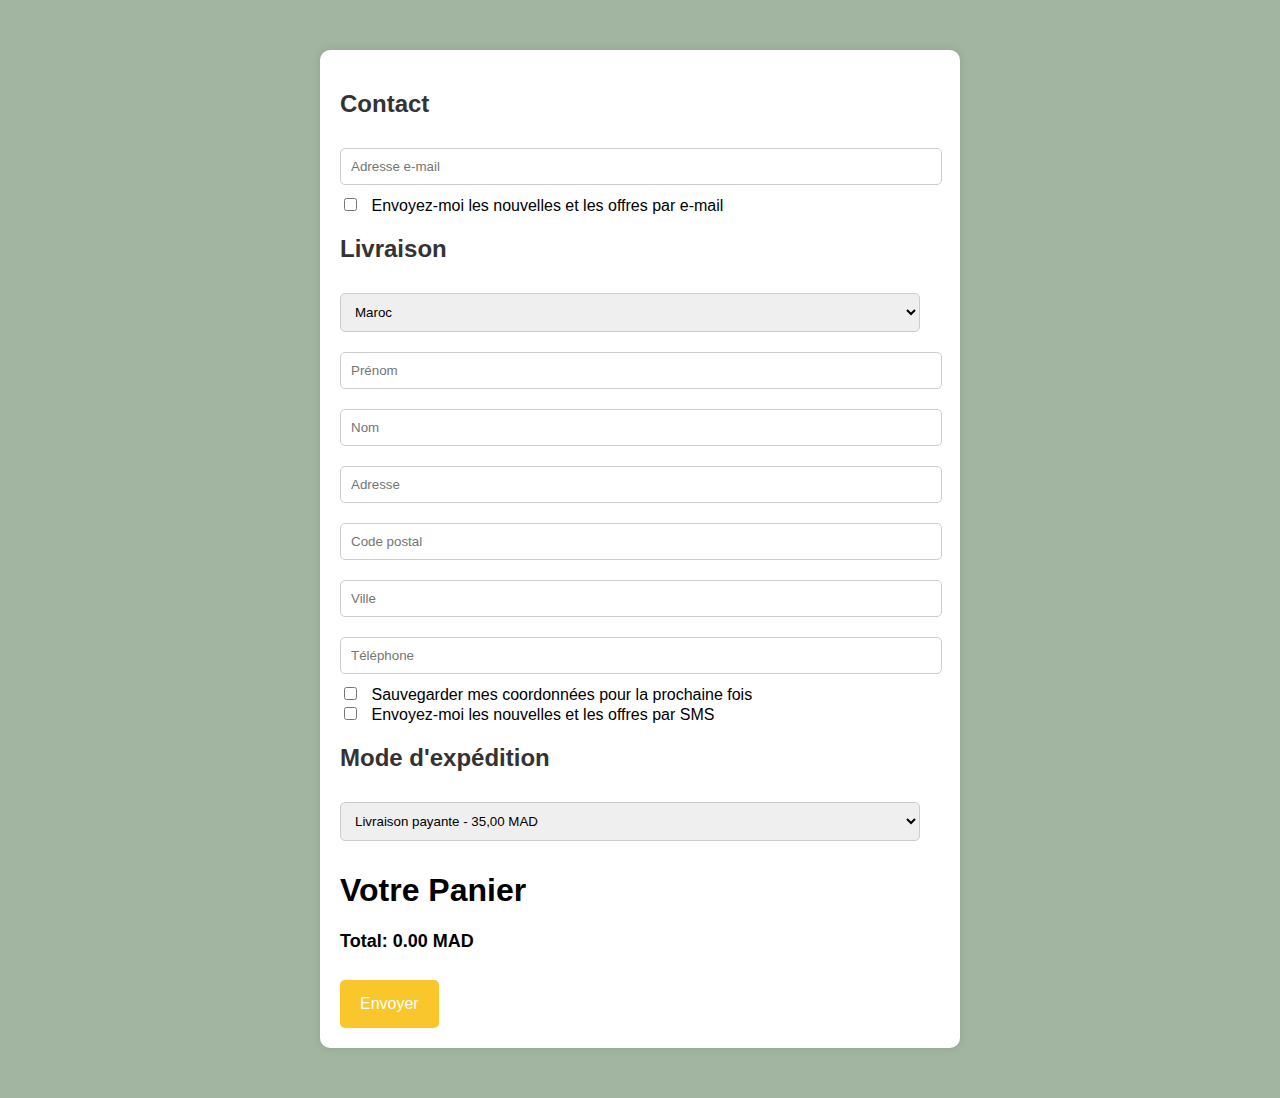
<file: commander.html>
<!DOCTYPE html>
<html lang="fr">
<head>
    <meta charset="UTF-8">
    <meta name="viewport" content="width=device-width, initial-scale=1.0">
    <title>Commande</title>
    <link rel="stylesheet" href="styles.css">
</head>
<body>
    <div class="container">
      
        <form id="orderForm">
            <h2>Contact</h2>
            <input type="email" id="email" name="email" placeholder="Adresse e-mail" required>
            <div>
                <input type="checkbox" id="newsletterEmail" name="newsletterEmail">
                <label for="newsletterEmail">Envoyez-moi les nouvelles et les offres par e-mail</label>
            </div>
            
            <h2>Livraison</h2>
            <select id="country" name="country" required>
                <option value="Maroc">Maroc</option>
                <!-- Add other countries if needed -->
            </select>
            <input type="text" id="firstName" name="firstName" placeholder="Prénom" required>
            <input type="text" id="lastName" name="lastName" placeholder="Nom" required>
            <input type="text" id="address" name="address" placeholder="Adresse" required>
            <input type="text" id="postalCode" name="postalCode" placeholder="Code postal" required>
            <input type="text" id="city" name="city" placeholder="Ville" required>
            <input type="tel" id="phone" name="phone" placeholder="Téléphone" required>
            
            <div>
                <input type="checkbox" id="saveInfo" name="saveInfo">
                <label for="saveInfo">Sauvegarder mes coordonnées pour la prochaine fois</label>
            </div>
            <div>
                <input type="checkbox" id="newsletterSMS" name="newsletterSMS">
                <label for="newsletterSMS">Envoyez-moi les nouvelles et les offres par SMS</label>
            </div>
            
            <h2>Mode d'expédition</h2>
            <select id="shipping" name="shipping" required>
                <option value="payant">Livraison payante - 35,00 MAD</option>
                <!-- Add other shipping options if needed -->
            </select>

            <main>
                <section class="cart">
                    <h1>Votre Panier</h1>
                    <div id="cart-items"></div>
                    <div class="cart-summary">
                        <p id="total-price">Total: 0 MAD</p>
                    </div>
                </section>
            </main>

            <button type="submit">Envoyer</button>
        </form>
    </div>
    <script src="cart.js"></script>
    <script src="script.js"></script>
</body>
</html>
</file>
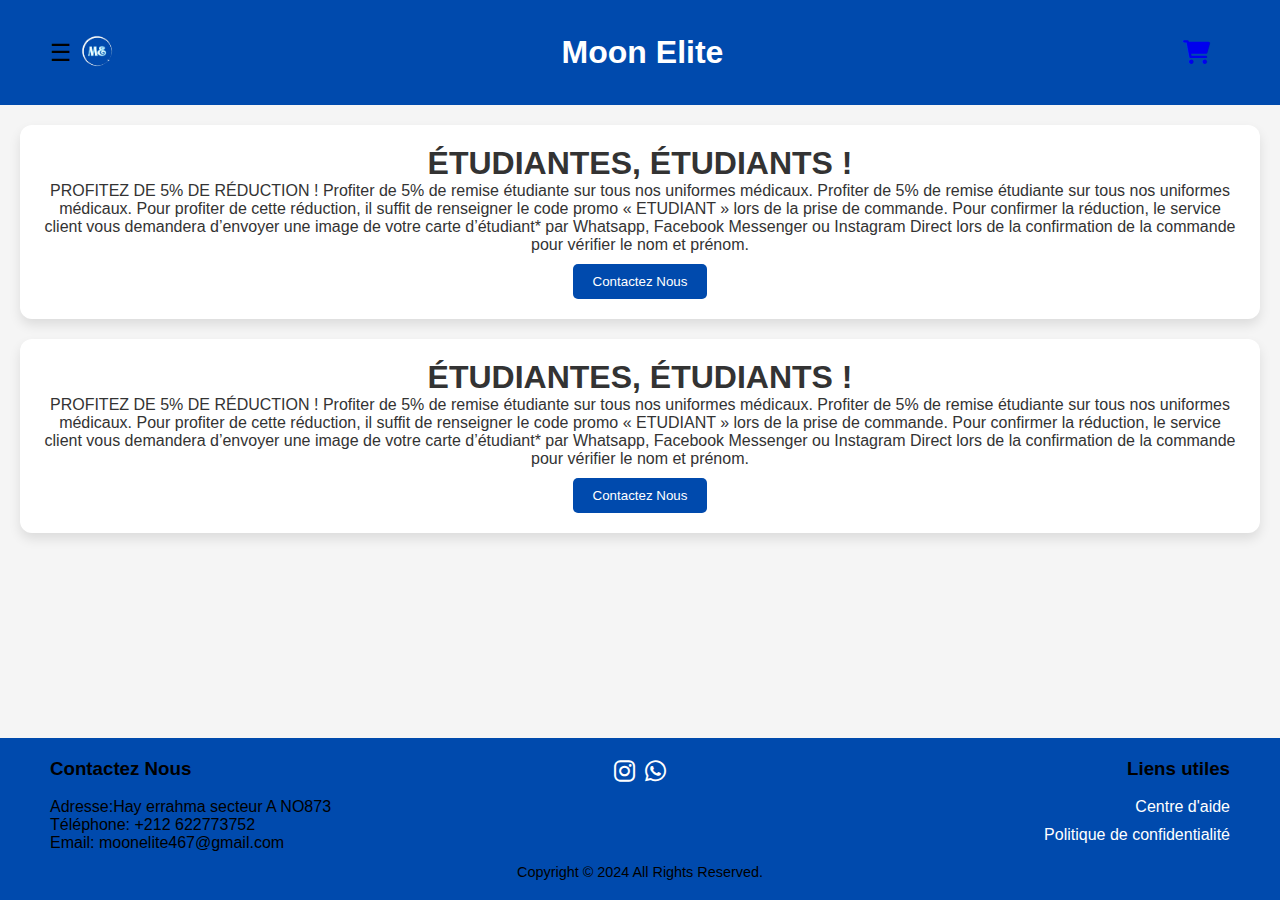
<file: redaction.html>
<!DOCTYPE html>
<html lang="en">
<head>
    <meta charset="UTF-8">
    <meta name="viewport" content="width=device-width, initial-scale=1.0">
    <title>Moon elite</title>
    <link rel="stylesheet" href="https://cdnjs.cloudflare.com/ajax/libs/font-awesome/6.0.0-beta3/css/all.min.css">
  <style>
    /* Reset some default styles */
* {
  margin: 0;
  padding: 0;
  box-sizing: border-box;
}

html, body {
  height: 100%;
}

body {
  font-family: Arial, sans-serif;
  background-color: #f5f5f5;
  color: #333;
  display: flex;
  flex-direction: column;
}

.wrapper {
  display: flex;
  flex-direction: column;
  min-height: 100vh;
}

header {
  background-color: #004AAD;
  padding: 20px 50px;
  display: flex;
  justify-content: space-between;
  align-items: center;
}

header .logo img {
  height: 50px;
}

header nav {
  flex-grow: 1;
  display: flex;
  justify-content: center;
}

header nav ul {
  list-style: none;
  display: flex;
  gap: 20px;
}

header nav ul li {
  display: inline;
}

header nav ul li a {
  text-decoration: none;
  color: #000;
  font-weight: bold;
}

header .cart img {
  height: 30px;
}

main {
  padding: 20px;
  max-width: 1500px;
  margin: 0 auto;
  flex: 1;
}

.products-section {
  margin: 40px 0;
}

.products-section h1 {
  font-size: 2.5em;
  text-align: center;
  margin-bottom: 20px;
}

.products {
  display: flex;
  justify-content: space-around;
  flex-wrap: wrap;
  gap: 30px;
}

.product {
  background-color: #fff;
  padding: 30px;
  border-radius: 12px;
  box-shadow: 0 6px 12px rgba(0, 0, 0, 0.1);
  text-align: center;
  flex: 1 1 calc(50% - 40px);
  max-width: calc(50% - 40px);
}

.product img {
  width: 200px;
  height: auto;
  object-fit: cover;
  border-radius: 12px;
}

.product h2 {
  font-size: 1.6em;
  margin: 15px 0;
  color: #555;
}

.product p {
  font-size: 1.4em;
  color: #333;
}

.product .discount {
  text-decoration: line-through;
  color: red;
  margin-left: 10px;
}

.colors {
  display: flex;
  justify-content: center;
  gap: 15px;
  margin: 15px 0;
}

.color {
  width: 25px;
  height: 25px;
  border-radius: 50%;
  cursor: pointer;
}

footer {
  background-color: #004AAD;
  padding: 20px 50px;
  margin-top: 20px;
}

.footer-content {
  display: flex;
  justify-content: space-between;
  max-width: 1500px;
  margin: 0 auto;
  color: #000;
}

.footer-content .contact {
  width: 45%;
}

.footer-content .links {
  width: 45%;
  text-align: right;
}

.footer-content .links ul {
  list-style: none;
}

.footer-content .links ul li {
  margin-bottom: 10px;
}

.footer-content .links ul li a {
  text-decoration: none;
  color: #fff; /* Links in footer set to white */
}

.footer-content .links ul li a:hover {
  color: #ddd; /* Optional: Change link color on hover */
}

.social-media-center {
  display: flex;
  justify-content: center;
  margin-top: 20px;
}

.social-media {
  display: flex;
  gap: 10px;
}

.social-media a {
  text-decoration: none;
  color: #fff; /* Social media links in footer set to white */
  font-size: 1.5em;
}

social-media a:hover {
  color: #ddd; /* Optional: Change link color on hover */
}

.footer-bottom {
  text-align: center;
  margin-top: 10px;
  font-size: 0.9em;
  color: #000;
}

.cart {
  padding: 20px;
  max-width: 1500px;
  margin: 0 auto;
}

.cart-item {
  display: flex;
  align-items: center;
  margin-bottom: 20px;
}

.cart-item img {
  width: 100px;
  height: auto;
  object-fit: cover;
  border-radius: 8px;
  margin-right: 20px;
}

.cart-summary {
  text-align: right;
}

.cart-summary p {
  font-size: 1.2em;
  font-weight: bold;
}

.cart-summary button {
  background-color: #28a745;
  color: #fff;
  border: none;
  padding: 10px 20px;
  border-radius: 5px;
  cursor: pointer;
}

/* Menu button and dropdown styles */
.menu-button {
  position: relative;
}

#menu-btn {
  background: none;
  border: none;
  font-size: 1.5em;
  cursor: pointer;
}

.dropdown-menu {
  display: none;
  position: absolute;
  top: 100%;
  left: 0;
  background-color: #fff;
  box-shadow: 0 6px 12px rgba(0, 0, 0, 0.1);
  list-style: none;
  padding: 10px 0;
  margin: 0;
  border-radius: 4px;
  z-index: 10;
  width: 200px; /* adjust width as needed */
}

.dropdown-menu li {
  padding: 10px 20px;
  position: relative;
}

.dropdown-menu li a {
  text-decoration: none;
  color: #333;
  display: block;
}

.dropdown-menu li:hover {
  background-color: #f5f5f5;
}

/* Submenu styles */
.dropdown-menu .submenu {
  display: none;
  position: relative;
  top: 0;
  left: 0;
  margin-left: 20px; /* indent for submenu */
  box-shadow: none; /* no additional shadow */
  width: 100%; /* full width of parent menu */
}

.dropdown-menu li:hover > .submenu {
  display: block;
}

/* Remove bullets and styles from submenus */
.dropdown-menu .submenu li {
  list-style: none;
  padding: 5px 0;
}

.dropdown-menu .submenu li a {
  text-decoration: none;
  color: #666;
}

header h1 {
  flex-grow: 1;
  text-align: center;
  font-size: 2em;
  color: #000;
  font-weight: bold;
  margin: 0;
}

/* Responsive styles */
@media (max-width: 768px) {
  header {
    flex-direction: column;
    align-items: flex-start;
  }

  header nav {
    width: 100%;
    justify-content: flex-start;
  }

  header nav ul {
    flex-direction: column;
    gap: 10px;
  }

  .products {
    flex-direction: column;
  }

  .product {
    max-width: 100%;
    flex: 1 1 100%;
  }

  .footer-content {
    flex-direction: column;
    align-items: flex-start;
  }

  .footer-content .contact, .footer-content .links {
    width: 100%;
    margin-bottom: 20px;
  }

  .footer-content .links {
    text-align: left;
  }
}

@media (max-width: 480px) {
  header {
    padding: 10px 20px;
  }

  header .logo img {
    height: 40px;
  }

  header nav ul {
    gap: 5px;
  }

  main {
    padding: 10px;
  }

  .product {
    padding: 20px;
  }

  .product img {
    width: 150px;
  }

  footer {
    padding: 10px 20px;
  }

  .footer-content .contact, .footer-content .links {
    text-align: left;
  }

  .social-media-center {
    margin-top: 10px;
  }
}

/* New styles for info sections */
.info-section {
  background-color: #fff;
  padding: 20px;
  margin-bottom: 20px;
  text-align: center;
  border-radius: 12px;
  box-shadow: 0 6px 12px rgba(0, 0, 0, 0.1);
}

.contact-btn {
  background-color: #004AAD;
  color: #fff;
  border: none;
  padding: 10px 20px;
  border-radius: 5px;
  cursor: pointer;
  margin-top: 10px;
}

.contact-btn:hover {
  background-color: #003580;
}

  </style>
</head>
<body>
    <div class="wrapper">
        <header>
            <div class="menu-button">
                <button id="menu-btn">☰</button>
                <ul id="menu-dropdown" class="dropdown-menu">
                    <li>
                        <a href="#">Femme</a>
                        <ul class="submenu">
                            <li><a href="#">Pyjama de bloc</a></li>
                            <li><a href="#">Stretch - Col Mao</a></li>
                            <li><a href="#">Stretch - Col V</a></li>
                            <li><a href="#">Stretch - Col Polo</a></li>
                            <li><a href="#">Collection hijab</a></li>
                            <li>
                                <a href="#">Blouses anti-tâches</a>
                                <ul class="submenu">
                                    <li><a href="#">Col chemisier - demi-manches</a></li>
                                    <li><a href="#">Col officier - demi-manches</a></li>
                                    <li><a href="#">Col chemisier - manches Longues</a></li>
                                    <li><a href="#">Col officier - manches Longues</a></li>
                                </ul>
                            </li>
                        </ul>
                    </li>
                    <li>
                        <a href="#">Homme</a>
                        <ul class="submenu">
                            <li><a href="#">Pyjama de bloc</a></li>
                            <li><a href="#">Stretch - Col Mao</a></li>
                            <li><a href="#">Stretch - Col V</a></li>
                            <li><a href="#">Stretch - Col Polo</a></li>
                            <li>
                                <a href="#">Blouses anti-tâches</a>
                                <ul class="submenu">
                                    <li><a href="#">Col chemisier - demi-manches</a></li>
                                    <li><a href="#">Col officier - demi-manches</a></li>
                                    <li><a href="#">Col chemisier - manches Longues</a></li>
                                    <li><a href="#">Col officier - manches Longues</a></li>
                                </ul>
                            </li>
                        </ul>
                    </li>
                    <li><a href="#">Calots</a></li>
                    <li><a href="#">Polaire</a></li>
                    <li><a href="#">Rédaction</a></li>
                </ul>
            </div>
            <div class="logo">
                <img src="./logo.jpg" alt="Beez Uniforms">
            </div>
            <h1 style="color: white;">Moon Elite
</h1>
            
            <div class="cart">
                <a href="./commander.html"><i style="font-size:24px" class="fa">&#xf07a;</i></a>
            </div>
        </header>
        <main>
          <section class="info-section">
            <p><h1>ÉTUDIANTES, ÉTUDIANTS !</h1>
              PROFITEZ DE 5% DE RÉDUCTION !
              Profiter de 5% de remise étudiante sur tous nos uniformes médicaux.
              
              Profiter de 5% de remise étudiante sur tous nos uniformes médicaux. Pour profiter de cette réduction, il suffit de renseigner le code promo « ETUDIANT » lors de la prise de commande.
              Pour confirmer la réduction, le service client vous demandera d’envoyer une image de votre carte d’étudiant* par Whatsapp, Facebook Messenger ou Instagram Direct lors de la confirmation de la commande pour vérifier le nom et prénom.</p>
              <button class="contact-btn" onclick="sendWhatsAppMessage()">Contactez Nous</button>
          </section>
          <section class="info-section">
              <p><h1>ÉTUDIANTES, ÉTUDIANTS !</h1>
                PROFITEZ DE 5% DE RÉDUCTION !
                Profiter de 5% de remise étudiante sur tous nos uniformes médicaux.
                
                Profiter de 5% de remise étudiante sur tous nos uniformes médicaux. Pour profiter de cette réduction, il suffit de renseigner le code promo « ETUDIANT » lors de la prise de commande.
                Pour confirmer la réduction, le service client vous demandera d’envoyer une image de votre carte d’étudiant* par Whatsapp, Facebook Messenger ou Instagram Direct lors de la confirmation de la commande pour vérifier le nom et prénom.</p>
              <button class="contact-btn" onclick="sendWhatsAppMessage()">Contactez Nous</button>
          </section>
      </main>

<footer>
  <div class="footer-content">
      <div class="contact">
          <h3>Contactez Nous</h3> <br>
        
          <p>Adresse:Hay errahma secteur A NO873</p>
          <p>Téléphone: +212 622773752</p>
          <p>Email: moonelite467@gmail.com</p>
        
      </div>
        <div class="social-media">
          <a href="https://www.instagram.com/moon_elitee?igsh=ejB0bGZzYWFwcm94" target="_blank"><i class="fab fa-instagram"></i></a>
          <a href="#" target="_blank"><i class="fab fa-whatsapp"></i></a>
          </div>
      <div class="links">
          <h3>Liens utiles</h3>
          <br>
          <ul>
              <li><a href="#">Centre d'aide</a></li>
              <li><a href="#">Politique de confidentialité</a></li>
          </ul>
      </div>
  </div>
  <div class="footer-bottom">
      <p>Copyright © 2024 All Rights Reserved.</p>
  </div>
</footer>

    </div>
    <script src="script.js"></script>
    <script src="./cart.js"></script>
    <script>
      function sendWhatsAppMessage() {
          const phoneNumber = '0642293138';
          const message = 'Bonjour, je voudrais avoir plus d\'informations.';
          const url = `https://api.whatsapp.com/send?phone=212${phoneNumber.substring(1)}&text=${encodeURIComponent(message)}`;
          window.open(url, '_blank');
      }
  </script>
</body>
</html>
</file>
<file: styles.css>
body {
  font-family: Arial, sans-serif;
  background-color: #A1B5A0;
  margin: 0;
  padding: 0;
}

.container {
  max-width: 600px;
  margin: 50px auto;
  padding: 20px;
  background-color: white;
  border-radius: 10px;
  box-shadow: 0 0 10px rgba(0, 0, 0, 0.1);
}

h2 {
  color: #333;
  margin-top: 20px;
}

input[type="email"],
input[type="text"],
input[type="tel"],
select {
  width: calc(100% - 20px);
  padding: 10px;
  margin: 10px 0;
  border: 1px solid #ccc;
  border-radius: 5px;
}

input[type="checkbox"] {
  margin-right: 10px;
}

button {
  background-color: #f9c72c;
  border: none;
  padding: 15px 20px;
  border-radius: 5px;
  cursor: pointer;
  color: white;
  font-size: 16px;
  margin-top: 10px;
}

button:hover {
  background-color: #e8b82c;
}

.cart-item {
  display: flex;
  align-items: center;
  margin-top: 20px;
}

.cart-item img {
  width: 50px;
  height: 50px;
  margin-right: 10px;
  border-radius: 5px;
}

.cart-item div {
  display: flex;
  flex-direction: column;
}

.cart-item .quantity-control {
  display: flex;
  align-items: center;
  margin-top: 5px;
}

.cart-item .quantity-control button {
  width: 30px;
  height: 30px;
  background-color:
  #f9c72c;
  border: none;
  color: white;
  font-size: 16px;
  cursor: pointer;
  margin: 0 5px;
}

.cart-item .quantity-control input {
  width: 50px;
  text-align: center;
  border: 1px solid #ccc;
  border-radius: 5px;
  margin: 0 5px;
}

.cart-item button {
  margin-top: 10px;
  padding: 5px 10px;
  background-color: red;
  color: white;
  border: none;
  cursor: pointer;
  border-radius: 5px;
}

.cart-summary {
  margin-top: 20px;
  font-size: 18px;
  font-weight: bold;
}
</file>
